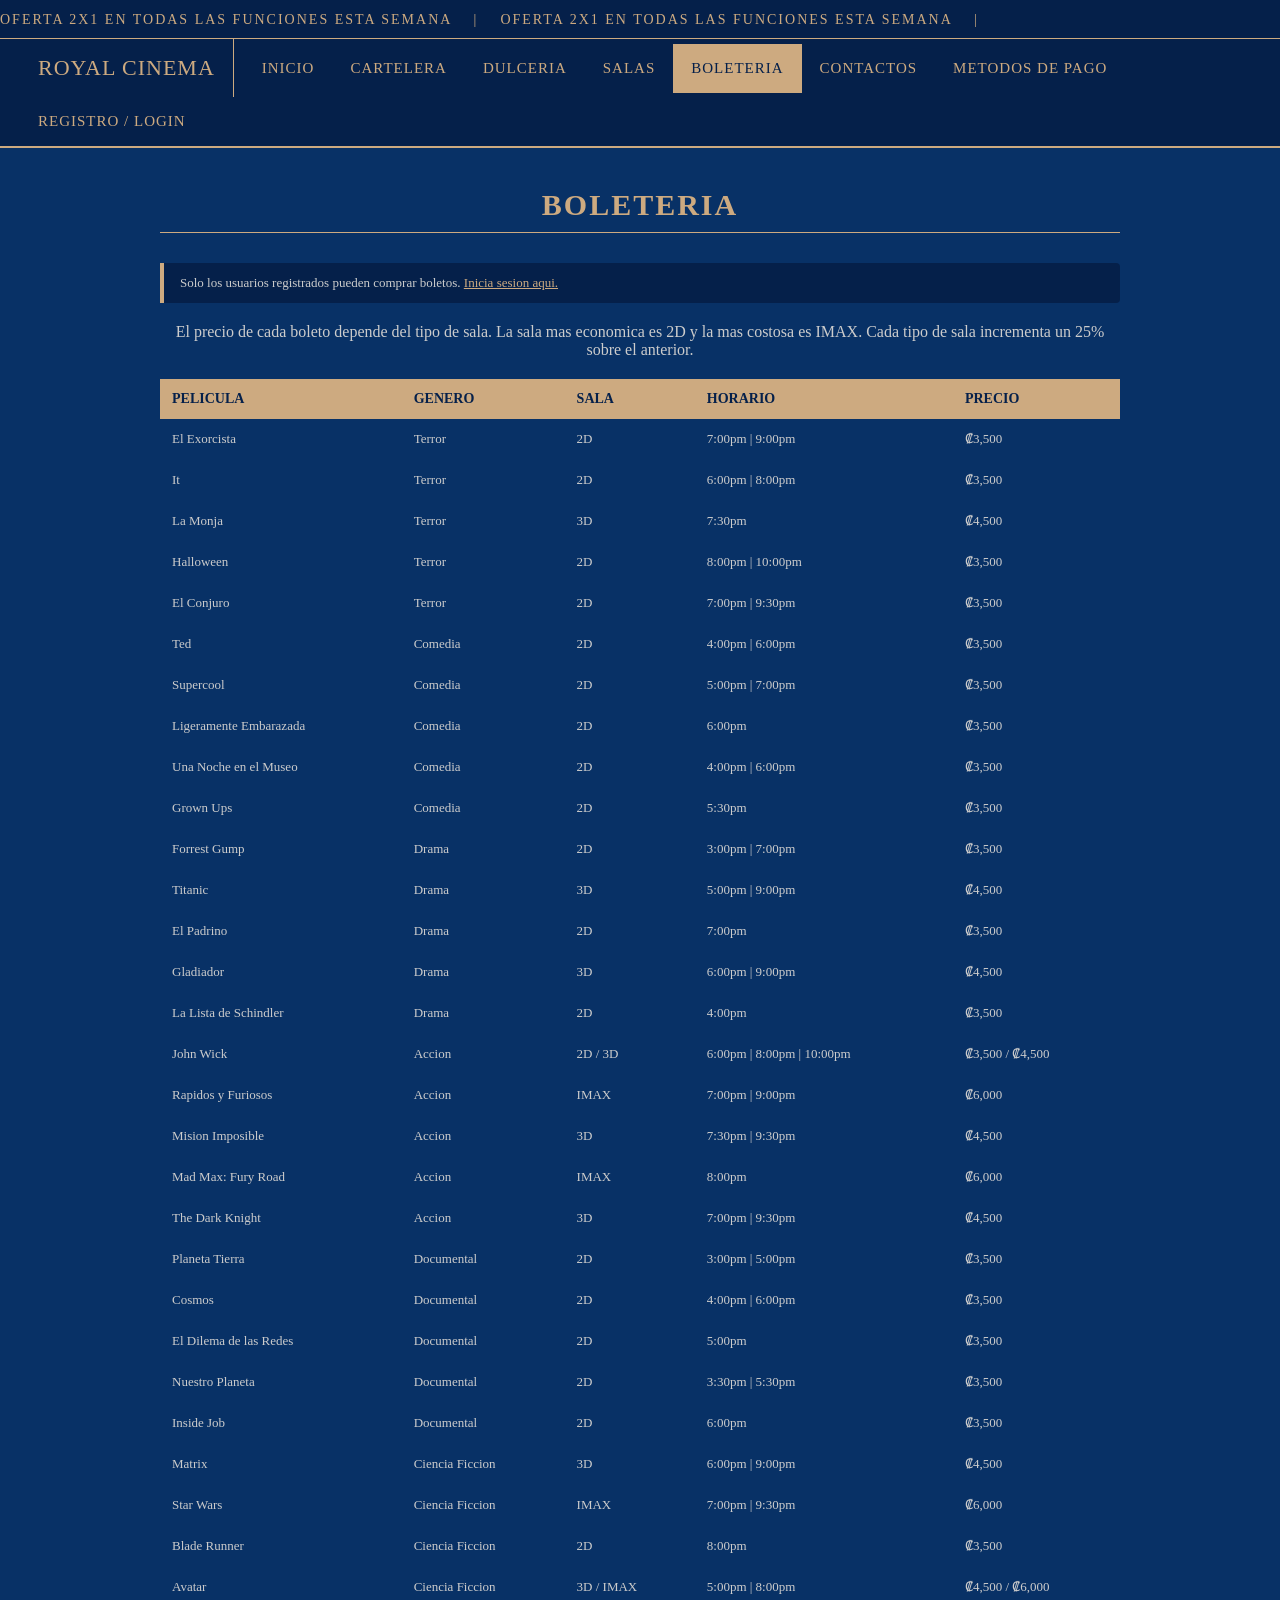
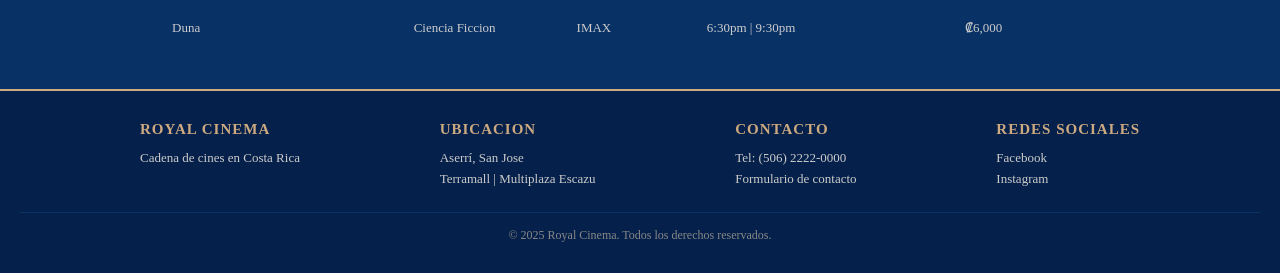
<file: boleteria.html>
<!DOCTYPE html>
<html lang="es">
<head>
    <meta charset="UTF-8">
    <meta name="viewport" content="width=device-width, initial-scale=1.0">
    <title>Royal Cinema - Boleteria</title>
    <link rel="stylesheet" href="style.css">
</head>
<body>

    <!-- MARQUESINA -->
    <div class="marquesina">
        <span class="marquesina-contenido">
            OFERTA 2X1 EN TODAS LAS FUNCIONES ESTA SEMANA &nbsp;&nbsp;&nbsp;|&nbsp;&nbsp;&nbsp;
            OFERTA 2X1 EN TODAS LAS FUNCIONES ESTA SEMANA &nbsp;&nbsp;&nbsp;|&nbsp;&nbsp;&nbsp;
        </span>
    </div>

    <!-- NAVBAR -->
    <nav>
        <ul>
            <li><a href="index.html" class="logo-nav">ROYAL CINEMA</a></li>
            <li><a href="index.html">Inicio</a></li>
            <li><a href="cartelera.html">Cartelera</a></li>
            <li><a href="dulceria.html">Dulceria</a></li>
            <li><a href="salas.html">Salas</a></li>
            <li><a href="boleteria.html" class="activo">Boleteria</a></li>
            <li><a href="contactos.html">Contactos</a></li>
            <li><a href="metodos-pago.html">Metodos de Pago</a></li>
            <li><a href="login.html">Registro / Login</a></li>
        </ul>
    </nav>

    <div class="seccion">
        <h2>Boleteria</h2>

        <div class="aviso">Solo los usuarios registrados pueden comprar boletos. <a href="login.html" style="color: #cdaa80;">Inicia sesion aqui.</a></div>

        <p style="text-align: center; color: #ccc; margin-bottom: 20px;">
            El precio de cada boleto depende del tipo de sala. La sala mas economica es 2D y la mas costosa es IMAX.
            Cada tipo de sala incrementa un 25% sobre el anterior.
        </p>

        <!-- TABLA DE BOLETOS -->
        <table class="boletos-tabla">
            <thead>
                <tr>
                    <th>Pelicula</th>
                    <th>Genero</th>
                    <th>Sala</th>
                    <th>Horario</th>
                    <th>Precio</th>
                </tr>
            </thead>
            <tbody>
                <!-- Terror -->
                <tr>
                    <td>El Exorcista</td>
                    <td>Terror</td>
                    <td>2D</td>
                    <td>7:00pm | 9:00pm</td>
                    <td>&#8353;3,500</td>
                </tr>
                <tr>
                    <td>It</td>
                    <td>Terror</td>
                    <td>2D</td>
                    <td>6:00pm | 8:00pm</td>
                    <td>&#8353;3,500</td>
                </tr>
                <tr>
                    <td>La Monja</td>
                    <td>Terror</td>
                    <td>3D</td>
                    <td>7:30pm</td>
                    <td>&#8353;4,500</td>
                </tr>
                <tr>
                    <td>Halloween</td>
                    <td>Terror</td>
                    <td>2D</td>
                    <td>8:00pm | 10:00pm</td>
                    <td>&#8353;3,500</td>
                </tr>
                <tr>
                    <td>El Conjuro</td>
                    <td>Terror</td>
                    <td>2D</td>
                    <td>7:00pm | 9:30pm</td>
                    <td>&#8353;3,500</td>
                </tr>

                <!-- Comedia -->
                <tr>
                    <td>Ted</td>
                    <td>Comedia</td>
                    <td>2D</td>
                    <td>4:00pm | 6:00pm</td>
                    <td>&#8353;3,500</td>
                </tr>
                <tr>
                    <td>Supercool</td>
                    <td>Comedia</td>
                    <td>2D</td>
                    <td>5:00pm | 7:00pm</td>
                    <td>&#8353;3,500</td>
                </tr>
                <tr>
                    <td>Ligeramente Embarazada</td>
                    <td>Comedia</td>
                    <td>2D</td>
                    <td>6:00pm</td>
                    <td>&#8353;3,500</td>
                </tr>
                <tr>
                    <td>Una Noche en el Museo</td>
                    <td>Comedia</td>
                    <td>2D</td>
                    <td>4:00pm | 6:00pm</td>
                    <td>&#8353;3,500</td>
                </tr>
                <tr>
                    <td>Grown Ups</td>
                    <td>Comedia</td>
                    <td>2D</td>
                    <td>5:30pm</td>
                    <td>&#8353;3,500</td>
                </tr>

                <!-- Drama -->
                <tr>
                    <td>Forrest Gump</td>
                    <td>Drama</td>
                    <td>2D</td>
                    <td>3:00pm | 7:00pm</td>
                    <td>&#8353;3,500</td>
                </tr>
                <tr>
                    <td>Titanic</td>
                    <td>Drama</td>
                    <td>3D</td>
                    <td>5:00pm | 9:00pm</td>
                    <td>&#8353;4,500</td>
                </tr>
                <tr>
                    <td>El Padrino</td>
                    <td>Drama</td>
                    <td>2D</td>
                    <td>7:00pm</td>
                    <td>&#8353;3,500</td>
                </tr>
                <tr>
                    <td>Gladiador</td>
                    <td>Drama</td>
                    <td>3D</td>
                    <td>6:00pm | 9:00pm</td>
                    <td>&#8353;4,500</td>
                </tr>
                <tr>
                    <td>La Lista de Schindler</td>
                    <td>Drama</td>
                    <td>2D</td>
                    <td>4:00pm</td>
                    <td>&#8353;3,500</td>
                </tr>

                <!-- Accion -->
                <tr>
                    <td>John Wick</td>
                    <td>Accion</td>
                    <td>2D / 3D</td>
                    <td>6:00pm | 8:00pm | 10:00pm</td>
                    <td>&#8353;3,500 / &#8353;4,500</td>
                </tr>
                <tr>
                    <td>Rapidos y Furiosos</td>
                    <td>Accion</td>
                    <td>IMAX</td>
                    <td>7:00pm | 9:00pm</td>
                    <td>&#8353;6,000</td>
                </tr>
                <tr>
                    <td>Mision Imposible</td>
                    <td>Accion</td>
                    <td>3D</td>
                    <td>7:30pm | 9:30pm</td>
                    <td>&#8353;4,500</td>
                </tr>
                <tr>
                    <td>Mad Max: Fury Road</td>
                    <td>Accion</td>
                    <td>IMAX</td>
                    <td>8:00pm</td>
                    <td>&#8353;6,000</td>
                </tr>
                <tr>
                    <td>The Dark Knight</td>
                    <td>Accion</td>
                    <td>3D</td>
                    <td>7:00pm | 9:30pm</td>
                    <td>&#8353;4,500</td>
                </tr>

                <!-- Documental -->
                <tr>
                    <td>Planeta Tierra</td>
                    <td>Documental</td>
                    <td>2D</td>
                    <td>3:00pm | 5:00pm</td>
                    <td>&#8353;3,500</td>
                </tr>
                <tr>
                    <td>Cosmos</td>
                    <td>Documental</td>
                    <td>2D</td>
                    <td>4:00pm | 6:00pm</td>
                    <td>&#8353;3,500</td>
                </tr>
                <tr>
                    <td>El Dilema de las Redes</td>
                    <td>Documental</td>
                    <td>2D</td>
                    <td>5:00pm</td>
                    <td>&#8353;3,500</td>
                </tr>
                <tr>
                    <td>Nuestro Planeta</td>
                    <td>Documental</td>
                    <td>2D</td>
                    <td>3:30pm | 5:30pm</td>
                    <td>&#8353;3,500</td>
                </tr>
                <tr>
                    <td>Inside Job</td>
                    <td>Documental</td>
                    <td>2D</td>
                    <td>6:00pm</td>
                    <td>&#8353;3,500</td>
                </tr>

                <!-- Ciencia Ficcion -->
                <tr>
                    <td>Matrix</td>
                    <td>Ciencia Ficcion</td>
                    <td>3D</td>
                    <td>6:00pm | 9:00pm</td>
                    <td>&#8353;4,500</td>
                </tr>
                <tr>
                    <td>Star Wars</td>
                    <td>Ciencia Ficcion</td>
                    <td>IMAX</td>
                    <td>7:00pm | 9:30pm</td>
                    <td>&#8353;6,000</td>
                </tr>
                <tr>
                    <td>Blade Runner</td>
                    <td>Ciencia Ficcion</td>
                    <td>2D</td>
                    <td>8:00pm</td>
                    <td>&#8353;3,500</td>
                </tr>
                <tr>
                    <td>Avatar</td>
                    <td>Ciencia Ficcion</td>
                    <td>3D / IMAX</td>
                    <td>5:00pm | 8:00pm</td>
                    <td>&#8353;4,500 / &#8353;6,000</td>
                </tr>
                <tr>
                    <td>Duna</td>
                    <td>Ciencia Ficcion</td>
                    <td>IMAX</td>
                    <td>6:30pm | 9:30pm</td>
                    <td>&#8353;6,000</td>
                </tr>
            </tbody>
        </table>
    </div>

    <!-- FOOTER -->
    <footer>
        <div class="footer-contenido">
            <div class="footer-columna">
                <h4>Royal Cinema</h4>
                <p>Cadena de cines en Costa Rica</p>
            </div>
            <div class="footer-columna">
                <h4>Ubicacion</h4>
                <p>Aserrí, San Jose</p>
                <p>Terramall | Multiplaza Escazu</p>
            </div>
            <div class="footer-columna">
                <h4>Contacto</h4>
                <p>Tel: (506) 2222-0000</p>
                <a href="contactos.html">Formulario de contacto</a>
            </div>
            <div class="footer-columna">
                <h4>Redes Sociales</h4>
                <a href="#">Facebook</a>
                <a href="#">Instagram</a>
            </div>
        </div>
        <div class="footer-derechos">
            &copy; 2025 Royal Cinema. Todos los derechos reservados.
        </div>
    </footer>

</body>
</html>
</file>
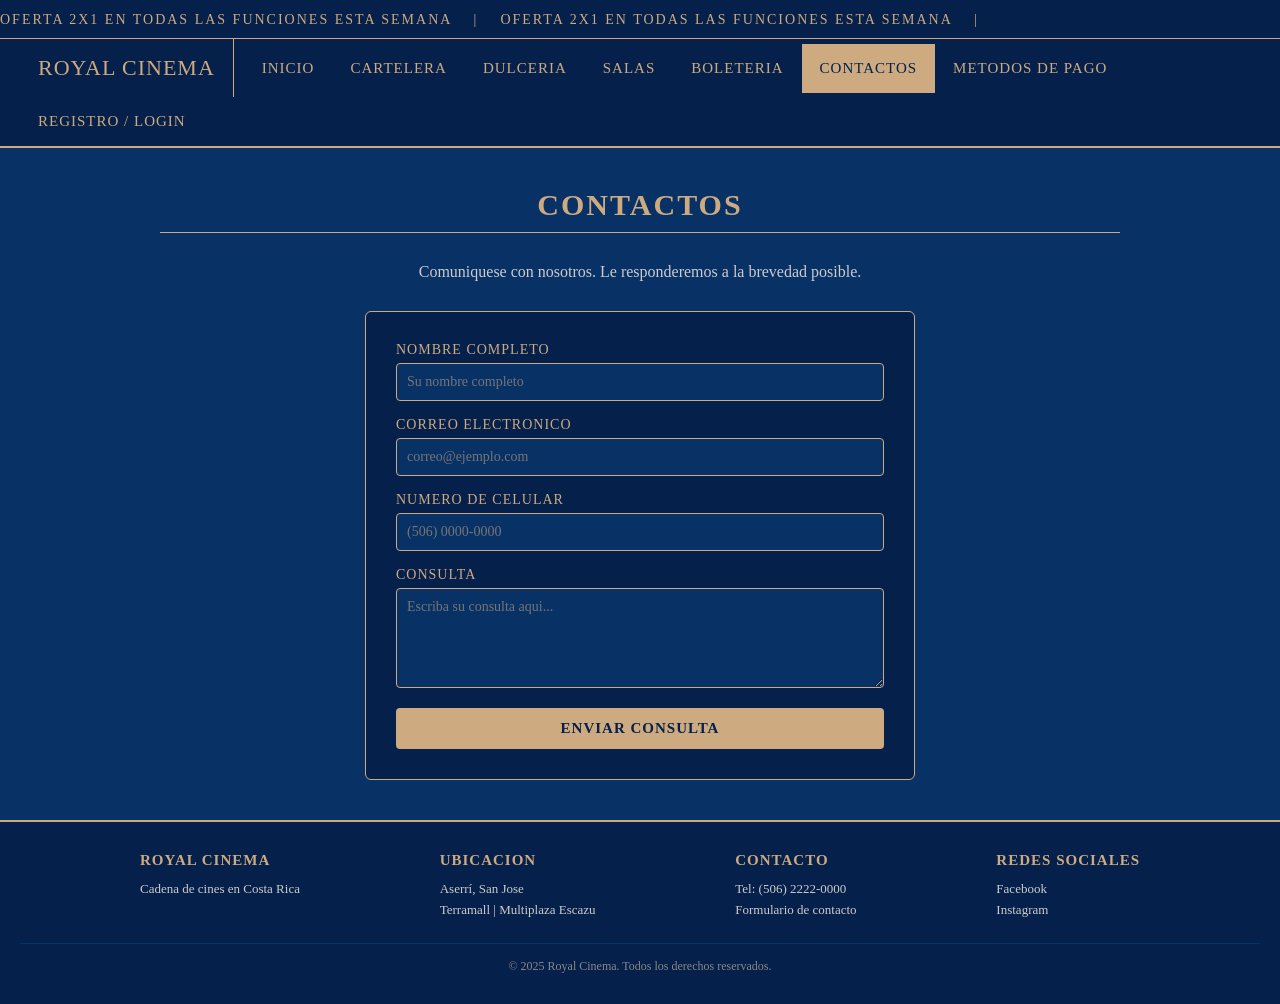
<file: contactos.html>
<!DOCTYPE html>
<html lang="es">
<head>
    <meta charset="UTF-8">
    <meta name="viewport" content="width=device-width, initial-scale=1.0">
    <title>Royal Cinema - Contactos</title>
    <link rel="stylesheet" href="style.css">
</head>
<body>

    <!-- MARQUESINA -->
    <div class="marquesina">
        <span class="marquesina-contenido">
            OFERTA 2X1 EN TODAS LAS FUNCIONES ESTA SEMANA &nbsp;&nbsp;&nbsp;|&nbsp;&nbsp;&nbsp;
            OFERTA 2X1 EN TODAS LAS FUNCIONES ESTA SEMANA &nbsp;&nbsp;&nbsp;|&nbsp;&nbsp;&nbsp;
        </span>
    </div>

    <!-- NAVBAR -->
    <nav>
        <ul>
            <li><a href="index.html" class="logo-nav">ROYAL CINEMA</a></li>
            <li><a href="index.html">Inicio</a></li>
            <li><a href="cartelera.html">Cartelera</a></li>
            <li><a href="dulceria.html">Dulceria</a></li>
            <li><a href="salas.html">Salas</a></li>
            <li><a href="boleteria.html">Boleteria</a></li>
            <li><a href="contactos.html" class="activo">Contactos</a></li>
            <li><a href="metodos-pago.html">Metodos de Pago</a></li>
            <li><a href="login.html">Registro / Login</a></li>
        </ul>
    </nav>

    <div class="seccion">
        <h2>Contactos</h2>

        <p style="text-align: center; color: #ccc; margin-bottom: 30px;">
            Comuniquese con nosotros. Le responderemos a la brevedad posible.
        </p>

        <div class="formulario">
            <label for="nombre">Nombre Completo</label>
            <input type="text" id="nombre" name="nombre" placeholder="Su nombre completo">

            <label for="correo">Correo Electronico</label>
            <input type="email" id="correo" name="correo" placeholder="correo@ejemplo.com">

            <label for="celular">Numero de Celular</label>
            <input type="tel" id="celular" name="celular" placeholder="(506) 0000-0000">

            <label for="consulta">Consulta</label>
            <textarea id="consulta" name="consulta" placeholder="Escriba su consulta aqui..."></textarea>

            <button type="button" class="btn-principal" onclick="alert('Consulta enviada. Le responderemos pronto.')">Enviar Consulta</button>
        </div>
    </div>

    <!-- FOOTER -->
    <footer>
        <div class="footer-contenido">
            <div class="footer-columna">
                <h4>Royal Cinema</h4>
                <p>Cadena de cines en Costa Rica</p>
            </div>
            <div class="footer-columna">
                <h4>Ubicacion</h4>
                <p>Aserrí, San Jose</p>
                <p>Terramall | Multiplaza Escazu</p>
            </div>
            <div class="footer-columna">
                <h4>Contacto</h4>
                <p>Tel: (506) 2222-0000</p>
                <a href="contactos.html">Formulario de contacto</a>
            </div>
            <div class="footer-columna">
                <h4>Redes Sociales</h4>
                <a href="#">Facebook</a>
                <a href="#">Instagram</a>
            </div>
        </div>
        <div class="footer-derechos">
            &copy; 2025 Royal Cinema. Todos los derechos reservados.
        </div>
    </footer>

</body>
</html>
</file>
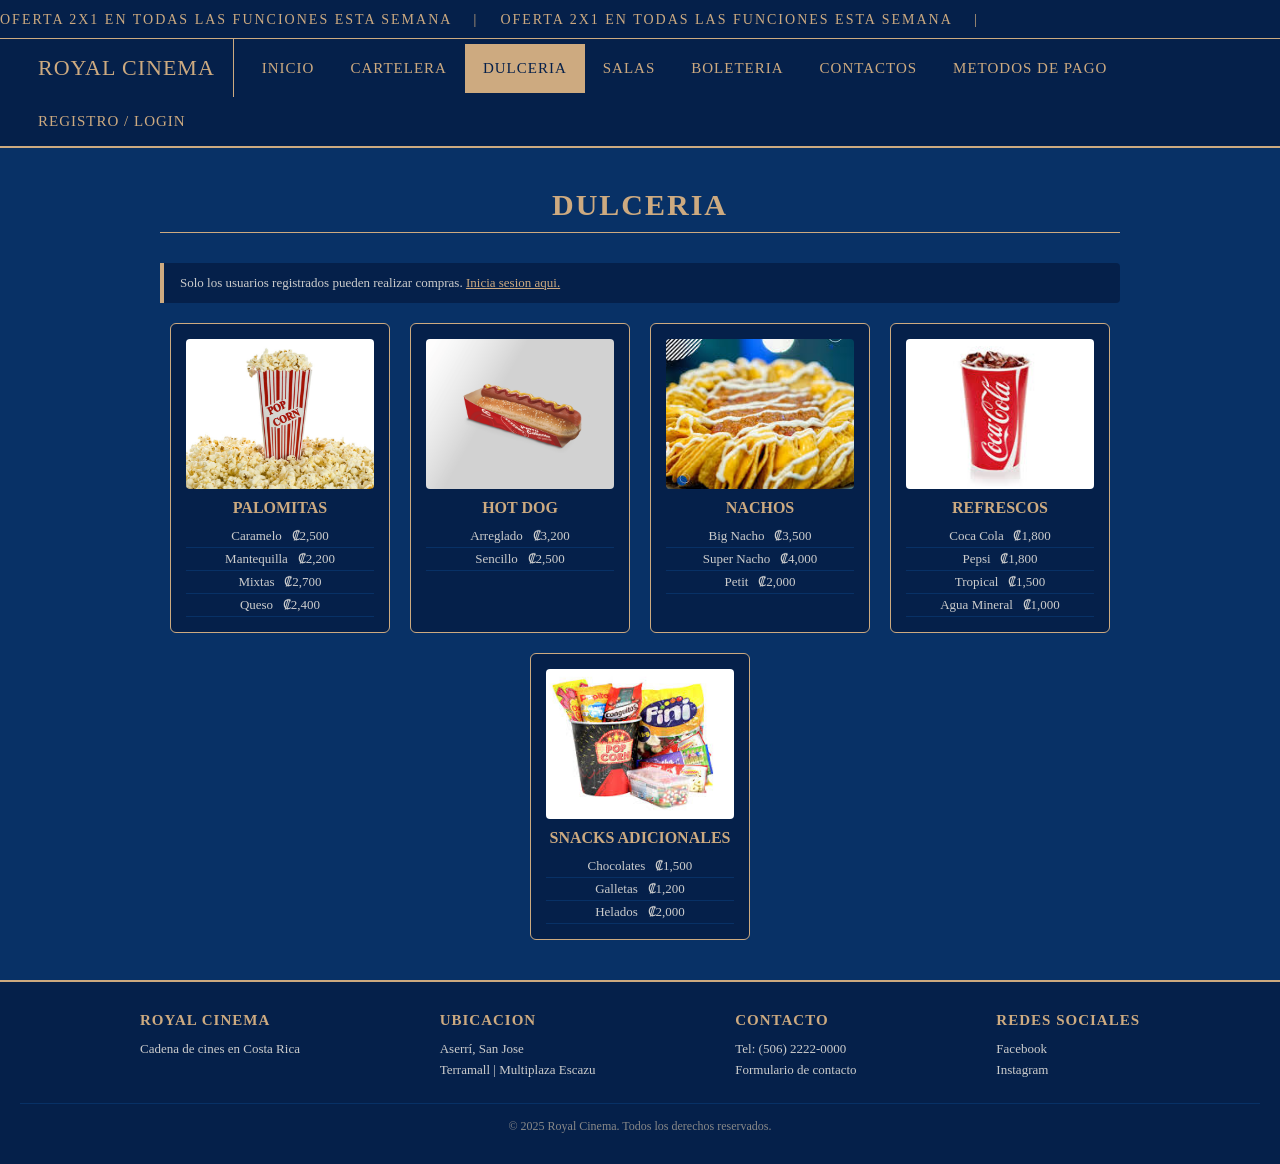
<file: dulceria.html>
<!DOCTYPE html>
<html lang="es">
<head>
    <meta charset="UTF-8">
    <meta name="viewport" content="width=device-width, initial-scale=1.0">
    <title>Royal Cinema - Dulceria</title>
    <link rel="stylesheet" href="style.css">
</head>
<body>

    <!-- MARQUESINA -->
    <div class="marquesina">
        <span class="marquesina-contenido">
            OFERTA 2X1 EN TODAS LAS FUNCIONES ESTA SEMANA &nbsp;&nbsp;&nbsp;|&nbsp;&nbsp;&nbsp;
            OFERTA 2X1 EN TODAS LAS FUNCIONES ESTA SEMANA &nbsp;&nbsp;&nbsp;|&nbsp;&nbsp;&nbsp;
        </span>
    </div>

    <!-- NAVBAR -->
    <nav>
        <ul>
            <li><a href="index.html" class="logo-nav">ROYAL CINEMA</a></li>
            <li><a href="index.html">Inicio</a></li>
            <li><a href="cartelera.html">Cartelera</a></li>
            <li><a href="dulceria.html" class="activo">Dulceria</a></li>
            <li><a href="salas.html">Salas</a></li>
            <li><a href="boleteria.html">Boleteria</a></li>
            <li><a href="contactos.html">Contactos</a></li>
            <li><a href="metodos-pago.html">Metodos de Pago</a></li>
            <li><a href="login.html">Registro / Login</a></li>
        </ul>
    </nav>

    <div class="seccion">
        <h2>Dulceria</h2>

        <div class="aviso">Solo los usuarios registrados pueden realizar compras. <a href="login.html" style="color: #cdaa80;">Inicia sesion aqui.</a></div>

        <div class="dulceria-grid">

            <!-- PALOMITAS -->
            <div class="producto">
                <img src="imgs/Palomitas.jpg" alt="Palomitas-IMG" class="producto-img">
                <h4>Palomitas</h4>
                <ul>
                    <li>Caramelo &nbsp; &#8353;2,500</li>
                    <li>Mantequilla &nbsp; &#8353;2,200</li>
                    <li>Mixtas &nbsp; &#8353;2,700</li>
                    <li>Queso &nbsp; &#8353;2,400</li>
                </ul>
            </div>

            <!-- HOT DOG -->
            <div class="producto">
                <img src="imgs/HD.png" alt="Hot Dog-IMG" class="producto-img">
                <h4>Hot Dog</h4>
                <ul>
                    <li>Arreglado &nbsp; &#8353;3,200</li>
                    <li>Sencillo &nbsp; &#8353;2,500</li>
                </ul>
            </div>

            <!-- NACHOS -->
            <div class="producto">
                <img src="imgs/Na.jpg" alt="Nachos-IMG" class="producto-img">
                <h4>Nachos</h4>
                <ul>
                    <li>Big Nacho &nbsp; &#8353;3,500</li>
                    <li>Super Nacho &nbsp; &#8353;4,000</li>
                    <li>Petit &nbsp; &#8353;2,000</li>
                </ul>
            </div>

            <!-- REFRESCOS -->
            <div class="producto">
                <img src="imgs/R.jpg" alt="Refrescos-IMG" class="producto-img">
                <h4>Refrescos</h4>
                <ul>
                    <li>Coca Cola &nbsp; &#8353;1,800</li>
                    <li>Pepsi &nbsp; &#8353;1,800</li>
                    <li>Tropical &nbsp; &#8353;1,500</li>
                    <li>Agua Mineral &nbsp; &#8353;1,000</li>
                </ul>
            </div>

            <!-- SNACKS  -->
            <div class="producto">
                <img src="imgs/Snk.jpg" alt="Snacks -IMG" class="producto-img">
                <h4>Snacks Adicionales</h4>
                <ul>
                    <li>Chocolates &nbsp; &#8353;1,500</li>
                    <li>Galletas &nbsp; &#8353;1,200</li>
                    <li>Helados &nbsp; &#8353;2,000</li>
                </ul>
            </div>

        </div>
    </div>

    <!-- FOOTER -->
    <footer>
        <div class="footer-contenido">
            <div class="footer-columna">
                <h4>Royal Cinema</h4>
                <p>Cadena de cines en Costa Rica</p>
            </div>
            <div class="footer-columna">
                <h4>Ubicacion</h4>
                <p>Aserrí, San Jose</p>
                <p>Terramall | Multiplaza Escazu</p>
            </div>
            <div class="footer-columna">
                <h4>Contacto</h4>
                <p>Tel: (506) 2222-0000</p>
                <a href="contactos.html">Formulario de contacto</a>
            </div>
            <div class="footer-columna">
                <h4>Redes Sociales</h4>
                <a href="#">Facebook</a>
                <a href="#">Instagram</a>
            </div>
        </div>
        <div class="footer-derechos">
            &copy; 2025 Royal Cinema. Todos los derechos reservados.
        </div>
    </footer>

</body>
</html>
</file>
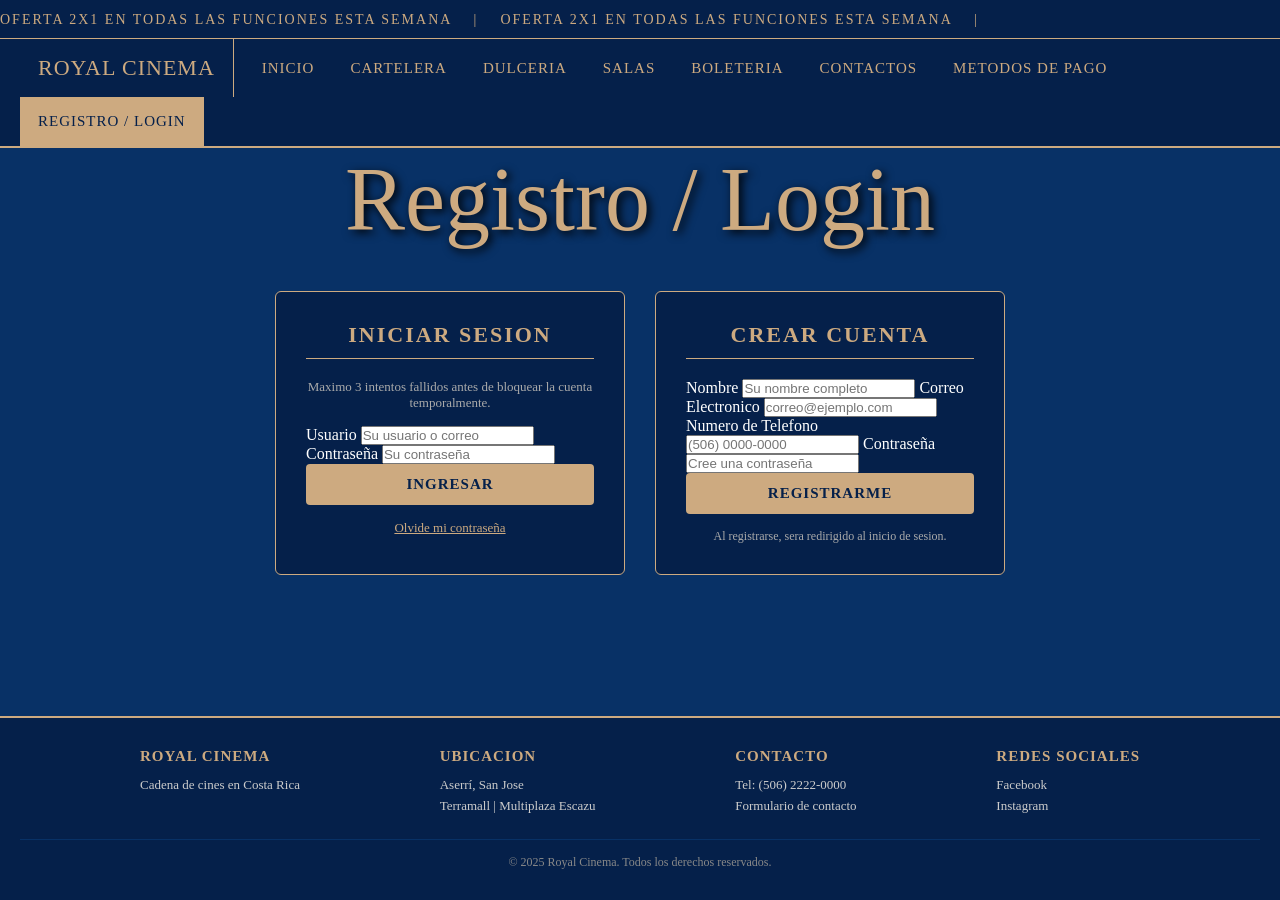
<file: login.html>
<!DOCTYPE html>
<html lang="es">
<head>
    <meta charset="UTF-8">
    <meta name="viewport" content="width=device-width, initial-scale=1.0">
    <title>Royal Cinema - Registro / Login</title>
    <link rel="stylesheet" href="style.css">
</head>
<body>

    <!-- MARQUESINA -->
    <div class="marquesina">
        <span class="marquesina-contenido">
            OFERTA 2X1 EN TODAS LAS FUNCIONES ESTA SEMANA &nbsp;&nbsp;&nbsp;|&nbsp;&nbsp;&nbsp;
            OFERTA 2X1 EN TODAS LAS FUNCIONES ESTA SEMANA &nbsp;&nbsp;&nbsp;|&nbsp;&nbsp;&nbsp;
        </span>
    </div>

    <!-- NAVBAR -->
    <nav>
        <ul>
            <li><a href="index.html" class="logo-nav">ROYAL CINEMA</a></li>
            <li><a href="index.html">Inicio</a></li>
            <li><a href="cartelera.html">Cartelera</a></li>
            <li><a href="dulceria.html">Dulceria</a></li>
            <li><a href="salas.html">Salas</a></li>
            <li><a href="boleteria.html">Boleteria</a></li>
            <li><a href="contactos.html">Contactos</a></li>
            <li><a href="metodos-pago.html">Metodos de Pago</a></li>
            <li><a href="login.html" class="activo">Registro / Login</a></li>
        </ul>
    </nav>

    <p class="titulo-pagina">Registro / Login</p>

    <div class="auth-contenedor">

        <!-- LOGIN -->
        <div class="auth-caja">
            <h2>Iniciar Sesion</h2>

            <p style="text-align: center; font-size: 13px; color: #aaa; margin-bottom: 15px;">
                Maximo 3 intentos fallidos antes de bloquear la cuenta temporalmente.
            </p>

            <label for="usuario-login">Usuario</label>
            <input type="text" id="usuario-login" name="usuario" placeholder="Su usuario o correo">

            <label for="contrasena-login">Contraseña</label>
            <input type="password" id="contrasena-login" name="contrasena" placeholder="Su contraseña">

            <button type="button" class="btn-principal" onclick="iniciarSesion()">Ingresar</button>

            <p style="text-align: center; margin-top: 15px; font-size: 13px; color: #aaa;">
                <a href="#" style="color: #cdaa80;" onclick="mostrarRecuperacion()">Olvide mi contraseña</a>
            </p>
        </div>

        <!-- REGISTRO -->
        <div class="auth-caja">
            <h2>Crear Cuenta</h2>

            <label for="nombre-registro">Nombre</label>
            <input type="text" id="nombre-registro" name="nombre" placeholder="Su nombre completo">

            <label for="correo-registro">Correo Electronico</label>
            <input type="email" id="correo-registro" name="correo" placeholder="correo@ejemplo.com">

            <label for="telefono-registro">Numero de Telefono</label>
            <input type="tel" id="telefono-registro" name="telefono" placeholder="(506) 0000-0000">

            <label for="contraseña-registro">Contraseña</label>
            <input type="password" id="contrasena-registro" name="contrasena" placeholder="Cree una contraseña">

            <button type="button" class="btn-principal" onclick="registrar()">Registrarme</button>

            <p style="text-align: center; margin-top: 15px; font-size: 12px; color: #aaa;">
                Al registrarse, sera redirigido al inicio de sesion.
            </p>
        </div>

    </div>

    <!-- SECCION RECUPERACION -->
    <div id="seccion-recuperacion" style="display: none; padding: 20px; max-width: 400px; margin: 0 auto;">
        <div class="formulario">
            <h3 style="color: #cdaa80; text-align: center; margin-bottom: 15px;">Recuperar Contraseña</h3>
            <label for="correo-recuperacion">Correo Electronico</label>
            <input type="email" id="correo-recuperacion" name="correo" placeholder="Ingrese su correo registrado">
            <button type="button" class="btn-principal" onclick="alert('Se ha enviado un enlace de recuperacion a su correo.')">Enviar Enlace</button>
        </div>
    </div>

    <!-- FOOTER -->
    <footer>
        <div class="footer-contenido">
            <div class="footer-columna">
                <h4>Royal Cinema</h4>
                <p>Cadena de cines en Costa Rica</p>
            </div>
            <div class="footer-columna">
                <h4>Ubicacion</h4>
                <p>Aserrí, San Jose</p>
                <p>Terramall | Multiplaza Escazu</p>
            </div>
            <div class="footer-columna">
                <h4>Contacto</h4>
                <p>Tel: (506) 2222-0000</p>
                <a href="contactos.html">Formulario de contacto</a>
            </div>
            <div class="footer-columna">
                <h4>Redes Sociales</h4>
                <a href="#">Facebook</a>
                <a href="#">Instagram</a>
            </div>
        </div>
        <div class="footer-derechos">
            &copy; 2025 Royal Cinema. Todos los derechos reservados.
        </div>
    </footer>

    <script>
        var intentos = 0;

        function iniciarSesion() {
            var usuario = document.getElementById('usuario-login').value;
            var contrasena = document.getElementById('contrasena-login').value;

            if (!usuario || !contrasena) {
                alert('Por favor complete todos los campos.');
                return;
            }

            intentos++;

            if (intentos >= 3) {
                alert('Cuenta bloqueada temporalmente por multiples intentos fallidos. Intente mas tarde.');
                return;
            }

            // Simulacion: usuario demo / contrasena demo
            if (usuario === 'demo' && contrasena === 'demo') {
                intentos = 0;
                alert('Inicio de sesion exitoso. Bienvenido.');
                window.location.href = 'index.html';
            } else {
                alert('Usuario o contrasena incorrectos. Intento ' + intentos + ' de 3.');
            }
        }

        function registrar() {
            var nombre = document.getElementById('nombre-registro').value;
            var correo = document.getElementById('correo-registro').value;
            var telefono = document.getElementById('telefono-registro').value;
            var contrasena = document.getElementById('contrasena-registro').value;

            if (!nombre || !correo || !telefono || !contrasena) {
                alert('Por favor complete todos los campos.');
                return;
            }

            alert('Cuenta creada exitosamente. Por favor inicie sesion.');
        }

        function mostrarRecuperacion() {
            var seccion = document.getElementById('seccion-recuperacion');
            if (seccion.style.display === 'none') {
                seccion.style.display = 'block';
            } else {
                seccion.style.display = 'none';
            }
        }
    </script>
</body>
</html>
</file>
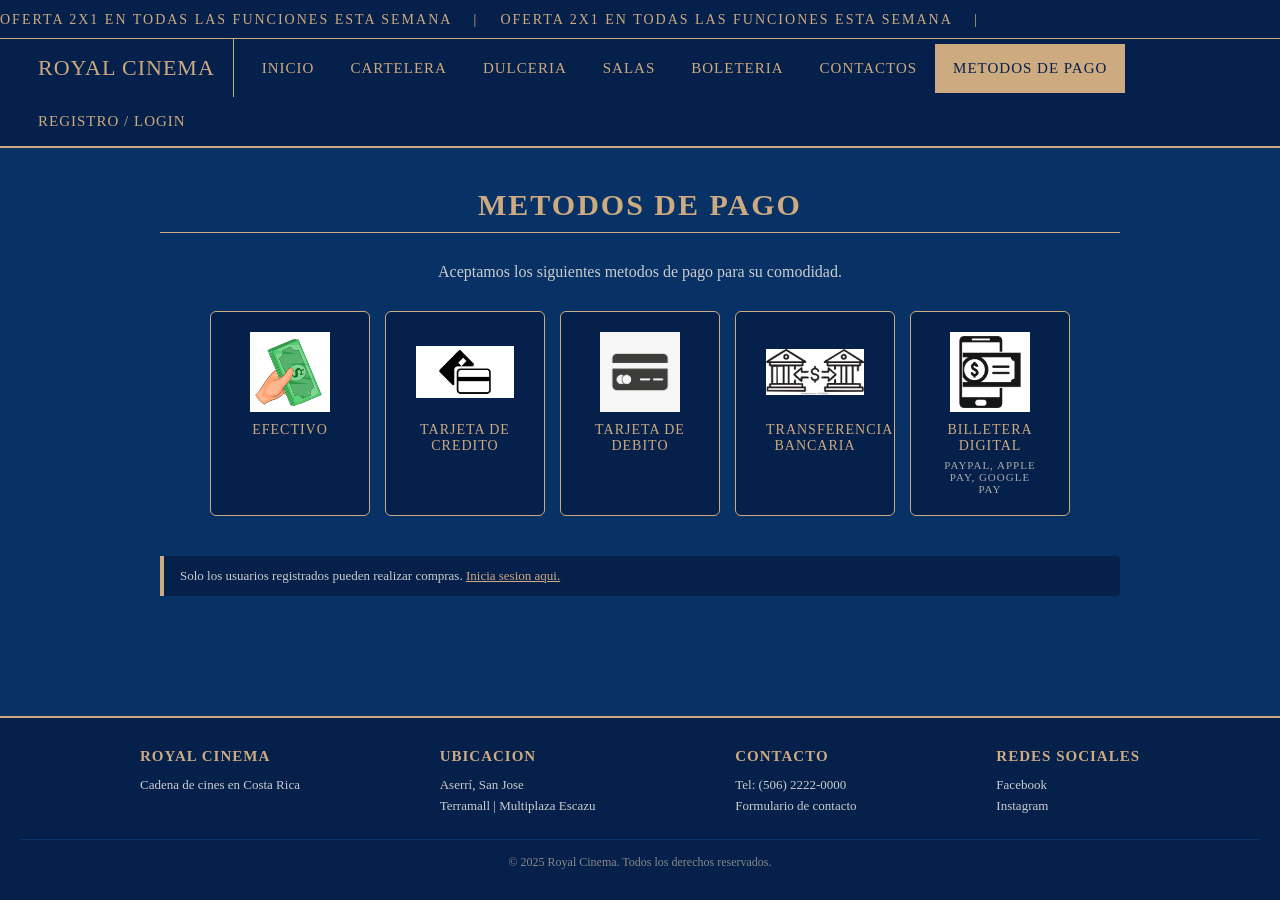
<file: metodos-pago.html>
<!DOCTYPE html>
<html lang="es">
<head>
    <meta charset="UTF-8">
    <meta name="viewport" content="width=device-width, initial-scale=1.0">
    <title>Royal Cinema - Metodos de Pago</title>
    <link rel="stylesheet" href="style.css">
</head>
<body>

    <!-- MARQUESINA -->
    <div class="marquesina">
        <span class="marquesina-contenido">
            OFERTA 2X1 EN TODAS LAS FUNCIONES ESTA SEMANA &nbsp;&nbsp;&nbsp;|&nbsp;&nbsp;&nbsp;
            OFERTA 2X1 EN TODAS LAS FUNCIONES ESTA SEMANA &nbsp;&nbsp;&nbsp;|&nbsp;&nbsp;&nbsp;
        </span>
    </div>

    <!-- NAVBAR -->
    <nav>
        <ul>
            <li><a href="index.html" class="logo-nav">ROYAL CINEMA</a></li>
            <li><a href="index.html">Inicio</a></li>
            <li><a href="cartelera.html">Cartelera</a></li>
            <li><a href="dulceria.html">Dulceria</a></li>
            <li><a href="salas.html">Salas</a></li>
            <li><a href="boleteria.html">Boleteria</a></li>
            <li><a href="contactos.html">Contactos</a></li>
            <li><a href="metodos-pago.html" class="activo">Metodos de Pago</a></li>
            <li><a href="login.html">Registro / Login</a></li>
        </ul>
    </nav>

    <div class="seccion">
        <h2>Metodos de Pago</h2>

        <p style="text-align: center; color: #ccc; margin-bottom: 30px;">
            Aceptamos los siguientes metodos de pago para su comodidad.
        </p>

        <div class="metodos-grid">

            <div class="metodo-card">
                <img src="/imgs/$$.jpg" alt="Efectivo" class="metodo-img">
                <p>Efectivo</p>
            </div>

            <div class="metodo-card">
                <img src="/imgs/TDC.jpg" alt="Tarjeta de Credito" class="metodo-img">
                <p>Tarjeta de Credito</p>
            </div>

            <div class="metodo-card">
                <img src="/imgs/TDD.webp" alt="Tarjeta de Debito" class="metodo-img">
                <p>Tarjeta de Debito</p>
            </div>

            <div class="metodo-card">
                <img src="/imgs/Trans.webp" alt="Transferencia Bancaria" class="metodo-img">
                <p>Transferencia Bancaria</p>
            </div>

            <div class="metodo-card">
                <img src="/imgs/BDigital.jpg" alt="Billetera Digital" class="metodo-img">
                <p>Billetera Digital</p>
                <p style="font-size: 11px; color: #aaa; margin-top: 5px;">PayPal, Apple Pay, Google Pay</p>
            </div>

        </div>

        <div class="aviso" style="margin-top: 40px;">
            Solo los usuarios registrados pueden realizar compras. 
            <a href="login.html" style="color: #cdaa80;">Inicia sesion aqui.</a>
        </div>
    </div>

    <!-- FOOTER -->
    <footer>
        <div class="footer-contenido">
            <div class="footer-columna">
                <h4>Royal Cinema</h4>
                <p>Cadena de cines en Costa Rica</p>
            </div>
            <div class="footer-columna">
                <h4>Ubicacion</h4>
                <p>Aserrí, San Jose</p>
                <p>Terramall | Multiplaza Escazu</p>
            </div>
            <div class="footer-columna">
                <h4>Contacto</h4>
                <p>Tel: (506) 2222-0000</p>
                <a href="contactos.html">Formulario de contacto</a>
            </div>
            <div class="footer-columna">
                <h4>Redes Sociales</h4>
                <a href="#">Facebook</a>
                <a href="#">Instagram</a>
            </div>
        </div>
        <div class="footer-derechos">
            &copy; 2025 Royal Cinema. Todos los derechos reservados.
        </div>
    </footer>

</body>
</html>
</file>
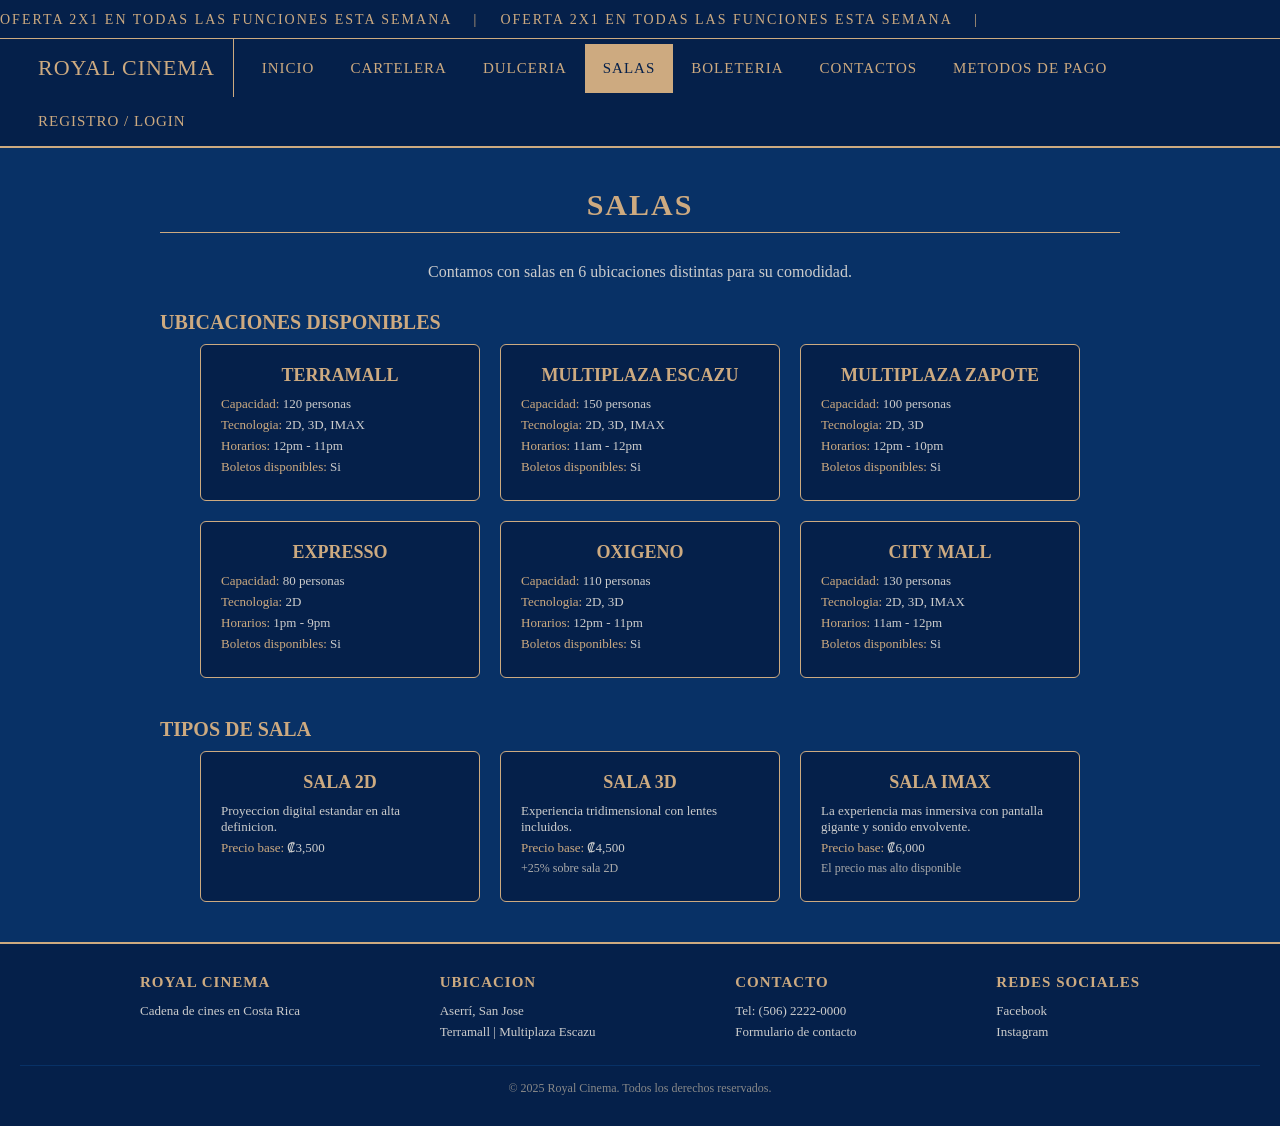
<file: salas.html>
<!DOCTYPE html>
<html lang="es">
<head>
    <meta charset="UTF-8">
    <meta name="viewport" content="width=device-width, initial-scale=1.0">
    <title>Royal Cinema - Salas</title>
    <link rel="stylesheet" href="style.css">
</head>
<body>

    <!-- MARQUESINA -->
    <div class="marquesina">
        <span class="marquesina-contenido">
            OFERTA 2X1 EN TODAS LAS FUNCIONES ESTA SEMANA &nbsp;&nbsp;&nbsp;|&nbsp;&nbsp;&nbsp;
            OFERTA 2X1 EN TODAS LAS FUNCIONES ESTA SEMANA &nbsp;&nbsp;&nbsp;|&nbsp;&nbsp;&nbsp;
        </span>
    </div>

    <!-- NAVBAR -->
    <nav>
        <ul>
            <li><a href="index.html" class="logo-nav">ROYAL CINEMA</a></li>
            <li><a href="index.html">Inicio</a></li>
            <li><a href="cartelera.html">Cartelera</a></li>
            <li><a href="dulceria.html">Dulceria</a></li>
            <li><a href="salas.html" class="activo">Salas</a></li>
            <li><a href="boleteria.html">Boleteria</a></li>
            <li><a href="contactos.html">Contactos</a></li>
            <li><a href="metodos-pago.html">Metodos de Pago</a></li>
            <li><a href="login.html">Registro / Login</a></li>
        </ul>
    </nav>

    <div class="seccion">
        <h2>Salas</h2>

        <p style="text-align: center; color: #ccc; margin-bottom: 30px;">Contamos con salas en 6 ubicaciones distintas para su comodidad.</p>

        <!-- UBICACIONES -->
        <h3>Ubicaciones Disponibles</h3>
        <div class="salas-lista">

            <div class="sala-tarjeta">
                <h4>Terramall</h4>
                <p><span class="destacado">Capacidad:</span> 120 personas</p>
                <p><span class="destacado">Tecnologia:</span> 2D, 3D, IMAX</p>
                <p><span class="destacado">Horarios:</span> 12pm - 11pm</p>
                <p><span class="destacado">Boletos disponibles:</span> Si</p>
            </div>

            <div class="sala-tarjeta">
                <h4>Multiplaza Escazu</h4>
                <p><span class="destacado">Capacidad:</span> 150 personas</p>
                <p><span class="destacado">Tecnologia:</span> 2D, 3D, IMAX</p>
                <p><span class="destacado">Horarios:</span> 11am - 12pm</p>
                <p><span class="destacado">Boletos disponibles:</span> Si</p>
            </div>

            <div class="sala-tarjeta">
                <h4>Multiplaza Zapote</h4>
                <p><span class="destacado">Capacidad:</span> 100 personas</p>
                <p><span class="destacado">Tecnologia:</span> 2D, 3D</p>
                <p><span class="destacado">Horarios:</span> 12pm - 10pm</p>
                <p><span class="destacado">Boletos disponibles:</span> Si</p>
            </div>

            <div class="sala-tarjeta">
                <h4>Expresso</h4>
                <p><span class="destacado">Capacidad:</span> 80 personas</p>
                <p><span class="destacado">Tecnologia:</span> 2D</p>
                <p><span class="destacado">Horarios:</span> 1pm - 9pm</p>
                <p><span class="destacado">Boletos disponibles:</span> Si</p>
            </div>

            <div class="sala-tarjeta">
                <h4>Oxigeno</h4>
                <p><span class="destacado">Capacidad:</span> 110 personas</p>
                <p><span class="destacado">Tecnologia:</span> 2D, 3D</p>
                <p><span class="destacado">Horarios:</span> 12pm - 11pm</p>
                <p><span class="destacado">Boletos disponibles:</span> Si</p>
            </div>

            <div class="sala-tarjeta">
                <h4>City Mall</h4>
                <p><span class="destacado">Capacidad:</span> 130 personas</p>
                <p><span class="destacado">Tecnologia:</span> 2D, 3D, IMAX</p>
                <p><span class="destacado">Horarios:</span> 11am - 12pm</p>
                <p><span class="destacado">Boletos disponibles:</span> Si</p>
            </div>

        </div>

        <!-- TECNOLOGIAS -->
        <h3 style="margin-top: 40px;">Tipos de Sala</h3>
        <div class="salas-lista">

            <div class="sala-tarjeta">
                <h4>Sala 2D</h4>
                <p>Proyeccion digital estandar en alta definicion.</p>
                <p><span class="destacado">Precio base:</span> &#8353;3,500</p>
            </div>

            <div class="sala-tarjeta">
                <h4>Sala 3D</h4>
                <p>Experiencia tridimensional con lentes incluidos.</p>
                <p><span class="destacado">Precio base:</span> &#8353;4,500</p>
                <p style="font-size: 12px; color: #aaa; margin-top: 5px;">+25% sobre sala 2D</p>
            </div>

            <div class="sala-tarjeta">
                <h4>Sala IMAX</h4>
                <p>La experiencia mas inmersiva con pantalla gigante y sonido envolvente.</p>
                <p><span class="destacado">Precio base:</span> &#8353;6,000</p>
                <p style="font-size: 12px; color: #aaa; margin-top: 5px;">El precio mas alto disponible</p>
            </div>

        </div>
    </div>

    <!-- FOOTER -->
    <footer>
        <div class="footer-contenido">
            <div class="footer-columna">
                <h4>Royal Cinema</h4>
                <p>Cadena de cines en Costa Rica</p>
            </div>
            <div class="footer-columna">
                <h4>Ubicacion</h4>
                <p>Aserrí, San Jose</p>
                <p>Terramall | Multiplaza Escazu</p>
            </div>
            <div class="footer-columna">
                <h4>Contacto</h4>
                <p>Tel: (506) 2222-0000</p>
                <a href="contactos.html">Formulario de contacto</a>
            </div>
            <div class="footer-columna">
                <h4>Redes Sociales</h4>
                <a href="#">Facebook</a>
                <a href="#">Instagram</a>
            </div>
        </div>
        <div class="footer-derechos">
            &copy; 2025 Royal Cinema. Todos los derechos reservados.
        </div>
    </footer>

</body>
</html>
</file>
<file: style.css>
/* =====ESTILOS GENERALES ===== */

* {
    margin: 0;
    padding: 0;
    box-sizing: border-box;
}

body {
    background-color: #083166;
    font-family: Georgia, serif;
    color: #ffffff;
    min-height: 100vh;
    display: flex;
    flex-direction: column;
}

/* ===== NAVBAR ===== */
nav {
    background-color: #05204a;
    border-bottom: 2px solid #cdaa80;
    padding: 0 20px;
    position: sticky;
    top: 0;
    z-index: 1000;
}

nav ul {
    list-style: none;
    display: flex;
    flex-wrap: wrap;
    align-items: center;
    gap: 0;
}

nav ul li a {
    display: block;
    color: #cdaa80;
    text-decoration: none;
    padding: 16px 18px;
    font-size: 15px;
    letter-spacing: 1px;
    text-transform: uppercase;
    transition: background-color 0.2s, color 0.2s;
}

nav ul li a:hover,
nav ul li a.activo {
    background-color: #cdaa80;
    color: #05204a;
}

.logo-nav {
    font-family: fantasy;
    font-size: 22px;
    color: #cdaa80;
    text-decoration: none;
    padding: 16px 18px;
    display: block;
    margin-right: 10px;
    border-right: 1px solid #cdaa80;
}

/* ===== MARQUESINA ===== */
.marquesina {
    background-color: #05204a;
    border-bottom: 1px solid #cdaa80;
    overflow: hidden;
    white-space: nowrap;
    padding: 10px 0;
}

.marquesina-contenido {
    display: inline-block;
    animation: marquee 20s linear infinite;
    color: #cdaa80;
    font-size: 14px;
    letter-spacing: 2px;
}

@keyframes marquee {
    0% { transform: translateX(100vw); }
    100% { transform: translateX(-100%); }
}

/* ===== HERO / TITULO ===== */
.hero {
    background-image: url("https://i.pinimg.com/1200x/30/df/17/30df17f791a13a94f0e2f300f0039e62.jpg");
    height: 500px;
    width: 100%;
    background-size: cover;
    background-position: center;
    background-repeat: no-repeat;
    display: flex;
    align-items: center;
    justify-content: center;
}

.hero h1 {
    font-family: fantasy;
    font-size: 90px;
    color: #cdaa80;
    text-shadow: 3px 3px 10px #000000;
    text-align: center;
}

/* ===== CARRUSEL  ===== */
.seccion-carrusel {
    padding: 40px 20px;
    max-width: 900px;
    margin: 0 auto;
    width: 100%;
    background-color: #083166;
}

.seccion-carrusel h2 {
    color: #cdaa80;
    text-align: center;
    margin-bottom: 20px;
    font-size: 28px;
    text-transform: uppercase;
    letter-spacing: 2px;
}

.carousel-control-prev-icon,
.carousel-control-next-icon {
    filter: invert(0) sepia(1) saturate(5) hue-rotate(5deg) brightness(0.9);
}

.carousel-indicators [data-bs-target] {
    background-color: #cdaa80;
}

.carousel img {
    height: 380px;
    object-fit: contain;
    background-color: #05204a;
}

/* ===== SECCIONES GENERALES ===== */
.seccion {
    padding: 40px 20px;
    max-width: 1000px;
    margin: 0 auto;
    width: 100%;
    flex: 1;
    background-color: #083166;
}

.seccion h2 {
    color: #cdaa80;
    font-size: 30px;
    text-align: center;
    margin-bottom: 30px;
    text-transform: uppercase;
    letter-spacing: 2px;
    border-bottom: 1px solid #cdaa80;
    padding-bottom: 10px;
}

.seccion h3 {
    color: #cdaa80;
    font-size: 20px;
    margin: 20px 0 10px;
    text-transform: uppercase;
}

/* ===== TARJETAS DE PELICULAS ===== */
.tarjetas-grid {
    display: flex;
    flex-wrap: wrap;
    gap: 20px;
    justify-content: center;
}

.tarjeta {
    background-color: #05204a;
    border: 1px solid #cdaa80;
    border-radius: 6px;
    width: 200px;
    padding: 15px;
    text-align: center;
}

.tarjeta img {

    width: 100%;
    height: 260px;
    object-fit: cover;
    border-radius: 4px;
    margin-bottom: 10px;

}

/* Espacio para imagen comentada */
.tarjeta .img-placeholder {
    width: 100%;
    height: 260px;
    background-color: #083166;
    border: 1px dashed #cdaa80;
    border-radius: 4px;
    margin-bottom: 10px;
    display: flex;
    align-items: center;
    justify-content: center;
    font-size: 12px;
    color: #cdaa80;
    padding: 5px;
    text-align: center;
}

.tarjeta h4 {
    color: #cdaa80;
    font-size: 14px;
    margin-bottom: 6px;
}

.tarjeta p {
    font-size: 12px;
    color: #ccc;
    margin-bottom: 6px;
}

.tarjeta .precio {
    color: #cdaa80;
    font-size: 13px;
    font-weight: bold;
}

/* ===== TABS DE CATEGORIAS CARTELERA ===== */
.categorias {
    display: flex;
    flex-wrap: wrap;
    gap: 8px;
    justify-content: center;
    margin-bottom: 30px;
}

.btn-categoria {
    background-color: #05204a;
    border: 1px solid #cdaa80;
    color: #cdaa80;
    padding: 8px 18px;
    cursor: pointer;
    font-size: 13px;
    text-transform: uppercase;
    letter-spacing: 1px;
    border-radius: 4px;
    transition: background-color 0.2s, color 0.2s;
}

.btn-categoria:hover,
.btn-categoria.activo {
    background-color: #cdaa80;
    color: #05204a;
}

/* ===== DULCERIA ===== */
.dulceria-grid {
    display: flex;
    flex-wrap: wrap;
    gap: 20px;
    justify-content: center;
}

.producto {
    background-color: #05204a;
    border: 1px solid #cdaa80;
    border-radius: 6px;
    width: 220px;
    padding: 15px;
    text-align: center;
}

.producto h4 {
    color: #cdaa80;
    margin-bottom: 8px;
    font-size: 16px;
    text-transform: uppercase;
}

.producto ul {
    list-style: none;
    font-size: 13px;
    color: #ccc;
}

.producto ul li {
    padding: 3px 0;
    border-bottom: 1px solid #083166;
}

.producto-img {
    width: 100%;
    height: 150px;
    object-fit: cover;
    border-radius: 4px;
    margin-bottom: 10px;
    display: block;
}

/* ===== SALAS ===== */
.salas-lista {
    display: flex;
    flex-wrap: wrap;
    gap: 20px;
    justify-content: center;
}

.sala-tarjeta {
    background-color: #05204a;
    border: 1px solid #cdaa80;
    border-radius: 6px;
    width: 280px;
    padding: 20px;
}

.sala-tarjeta h4 {
    color: #cdaa80;
    font-size: 18px;
    margin-bottom: 10px;
    text-align: center;
    text-transform: uppercase;
}

.sala-tarjeta p {
    font-size: 13px;
    color: #ccc;
    margin-bottom: 5px;
}

.sala-tarjeta span.destacado {
    color: #cdaa80;
}

/* ===== BOLETERIA ===== */
.boletos-tabla {
    width: 100%;
    border-collapse: collapse;
    margin-top: 20px;
}

.boletos-tabla th {
    background-color: #cdaa80;
    color: #05204a;
    padding: 12px;
    text-align: left;
    text-transform: uppercase;
    font-size: 14px;
}

.boletos-tabla td {
    padding: 12px;
    border-bottom: 1px solid #083166;
    font-size: 13px;
    color: #ccc;
}

.boletos-tabla tr:hover td {
    background-color: #05204a;
}

/* ===== CONTACTO ===== */
.formulario {
    background-color: #05204a;
    border: 1px solid #cdaa80;
    border-radius: 6px;
    padding: 30px;
    max-width: 550px;
    margin: 0 auto;
}

.formulario label {
    display: block;
    color: #cdaa80;
    margin-bottom: 5px;
    font-size: 14px;
    text-transform: uppercase;
    letter-spacing: 1px;
}

.formulario input,
.formulario textarea,
.formulario select {
    width: 100%;
    background-color: #083166;
    border: 1px solid #cdaa80;
    color: #ffffff;
    padding: 10px;
    margin-bottom: 16px;
    border-radius: 4px;
    font-size: 14px;
    font-family: Georgia, serif;
}

.formulario textarea {
    resize: vertical;
    min-height: 100px;
}

.btn-principal {
    background-color: #cdaa80;
    color: #05204a;
    border: none;
    padding: 12px 30px;
    font-size: 15px;
    text-transform: uppercase;
    letter-spacing: 1px;
    cursor: pointer;
    border-radius: 4px;
    font-family: Georgia, serif;
    font-weight: bold;
    transition: background-color 0.2s;
    width: 100%;
}

.btn-principal:hover {
    background-color: #b8945e;
}

/* ===== METODOS DE PAGO ===== */
.metodos-grid {
    display: flex;
    flex-wrap: wrap;
    gap: 15px;
    justify-content: center;
}

.metodo-card {
    background-color: #05204a;
    border: 1px solid #cdaa80;
    border-radius: 6px;
    padding: 20px 30px;
    text-align: center;
    width: 160px;
}

.metodo-card p {
    color: #cdaa80;
    font-size: 14px;
    text-transform: uppercase;
    letter-spacing: 1px;
}

.metodo-img {
    width: 100%;
    height: 80px;
    object-fit: contain;
    border-radius: 4px;
    margin-bottom: 10px;
    display: block;
}

/* ===== LOGIN / REGISTRO ===== */
.auth-contenedor {
    display: flex;
    flex-wrap: wrap;
    gap: 30px;
    justify-content: center;
    padding: 40px 20px;
}

.auth-caja {
    background-color: #05204a;
    border: 1px solid #cdaa80;
    border-radius: 6px;
    padding: 30px;
    width: 350px;
}

.auth-caja h2 {
    color: #cdaa80;
    font-size: 22px;
    text-align: center;
    margin-bottom: 20px;
    text-transform: uppercase;
    letter-spacing: 2px;
    border-bottom: 1px solid #cdaa80;
    padding-bottom: 10px;
}

.titulo-pagina {
    font-family: fantasy;
    font-size: 90px;
    color: #cdaa80;
    text-shadow: 3px 3px 10px #000000;
    text-align: center;
}

/* ===== MAPA / UBICACION ===== */
.mapa-contenedor {
    margin: 20px 0;
    border: 2px solid #cdaa80;
    border-radius: 6px;
    overflow: hidden;
}

.mapa-contenedor iframe {
    width: 100%;
    height: 350px;
    border: none;
    display: block;
}

/* ===== FOOTER ===== */
footer {
    background-color: #05204a;
    border-top: 2px solid #cdaa80;
    padding: 30px 20px;
    margin-top: auto;
}

.footer-contenido {
    max-width: 1000px;
    margin: 0 auto;
    display: flex;
    flex-wrap: wrap;
    gap: 30px;
    justify-content: space-between;
}

.footer-columna h4 {
    color: #cdaa80;
    margin-bottom: 12px;
    font-size: 15px;
    text-transform: uppercase;
    letter-spacing: 1px;
}

.footer-columna p,
.footer-columna a {
    color: #ccc;
    font-size: 13px;
    text-decoration: none;
    display: block;
    margin-bottom: 5px;
}

.footer-columna a:hover {
    color: #cdaa80;
}

.footer-derechos {
    text-align: center;
    color: #888;
    font-size: 12px;
    margin-top: 20px;
    padding-top: 15px;
    border-top: 1px solid #083166;
}

/* ===== UBICACION ID para ancla ===== */
#Ubicacion {
    color: #cdaa80;
    font-size: 26px;
    text-align: center;
    margin-bottom: 20px;
    text-transform: uppercase;
    letter-spacing: 2px;
}

/* ===== AVISO / ALERTA ===== */
.aviso {
    background-color: #05204a;
    border-left: 4px solid #cdaa80;
    padding: 12px 16px;
    margin: 20px 0;
    font-size: 13px;
    color: #ccc;
    border-radius: 0 4px 4px 0;
}
</file>
